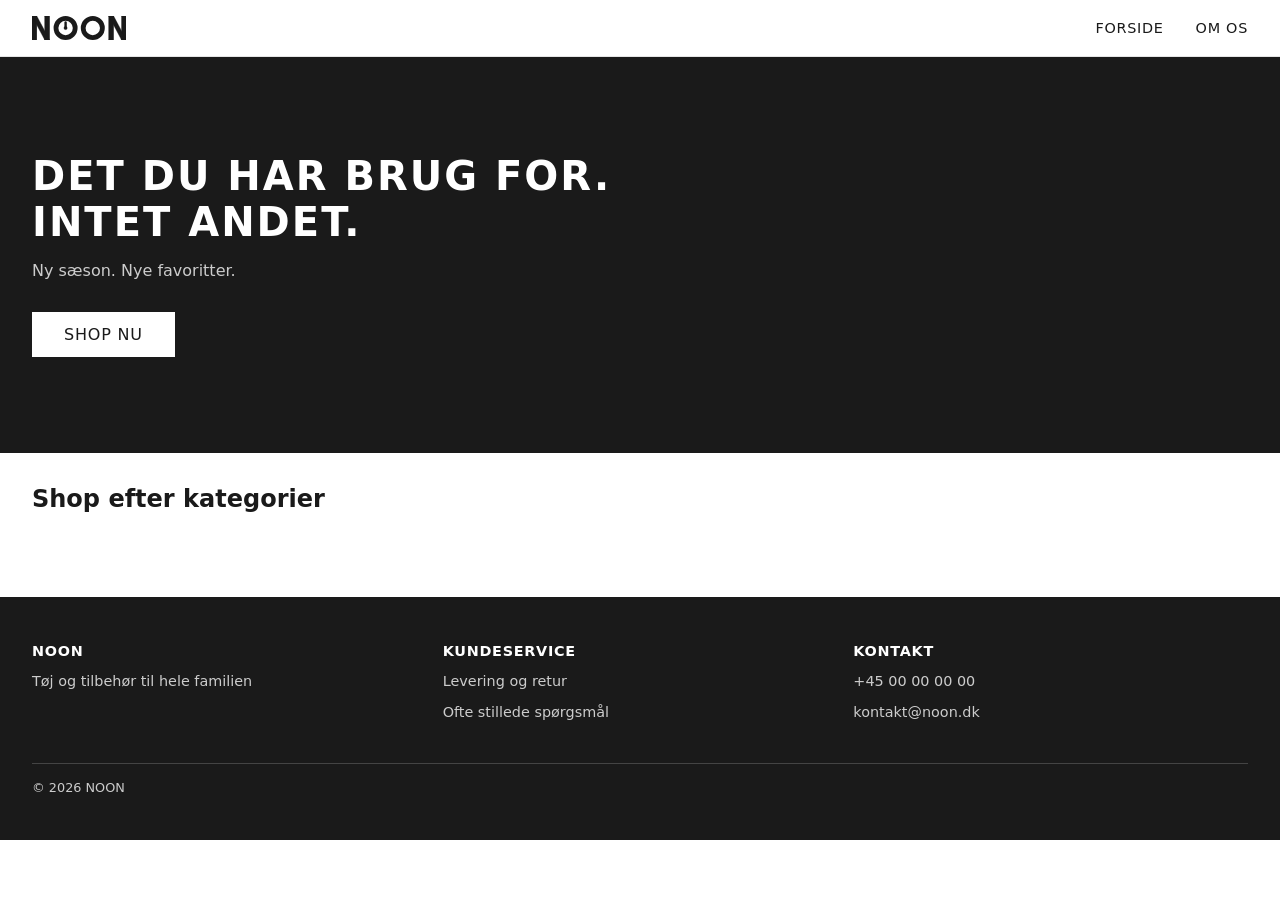
<file: index.html>
<!doctype html>
<html lang="da">
  <head>
    <meta charset="UTF-8" />
    <meta name="viewport" content="width=device-width, initial-scale=1.0" />
    <title>Forside</title>
    <link rel="stylesheet" href="css/style.css" />
  </head>

  <body>
    <header>
      <nav>
        <a href="index.html" class="logo" aria-label="NOON forside">
          <svg viewBox="0 0 236 60" fill="currentColor" stroke="currentColor">
            <rect x="0" y="0" width="12" height="60" />
            <rect x="32" y="0" width="12" height="60" />
            <polygon points="0,0 12,0 44,60 32,60" />
            <circle cx="84" cy="30" r="24" fill="none" stroke-width="12" />
            <line x1="84" y1="30" x2="84" y2="16" stroke-width="6" stroke-linecap="round" />
            <circle cx="84" cy="30" r="4" />
            <circle cx="152" cy="30" r="24" fill="none" stroke-width="12" />
            <rect x="192" y="0" width="12" height="60" />
            <rect x="224" y="0" width="12" height="60" />
            <polygon points="192,0 204,0 236,60 224,60" />
          </svg>
        </a>
        <a href="index.html">Forside</a>
        <a href="about.html">Om os</a>
      </nav>
    </header>
    <main>
      <section class="hero">
        <h1>Det du har brug for. Intet andet.</h1>
        <p>Ny sæson. Nye favoritter.</p>
        <a href="#catListeContainer">Shop nu</a>
      </section>
      <h2>Shop efter kategorier</h2>
      <section id="catListeContainer"></section>
    </main>

    <footer>
      <div>
        <h3>NOON</h3>
        <p>Tøj og tilbehør til hele familien</p>
      </div>
      <div>
        <h3>Kundeservice</h3>
        <p>Levering og retur</p>
        <p>Ofte stillede spørgsmål</p>
      </div>
      <div>
        <h3>Kontakt</h3>
        <p><a href="tel:+4500000000">+45 00 00 00 00</a></p>
        <p><a href="mailto:kontakt@noon.dk">kontakt@noon.dk</a></p>
      </div>
      <p class="copyright">© 2026 NOON</p>
    </footer>
    <script src="index.js"></script>
  </body>
</html>
</file>
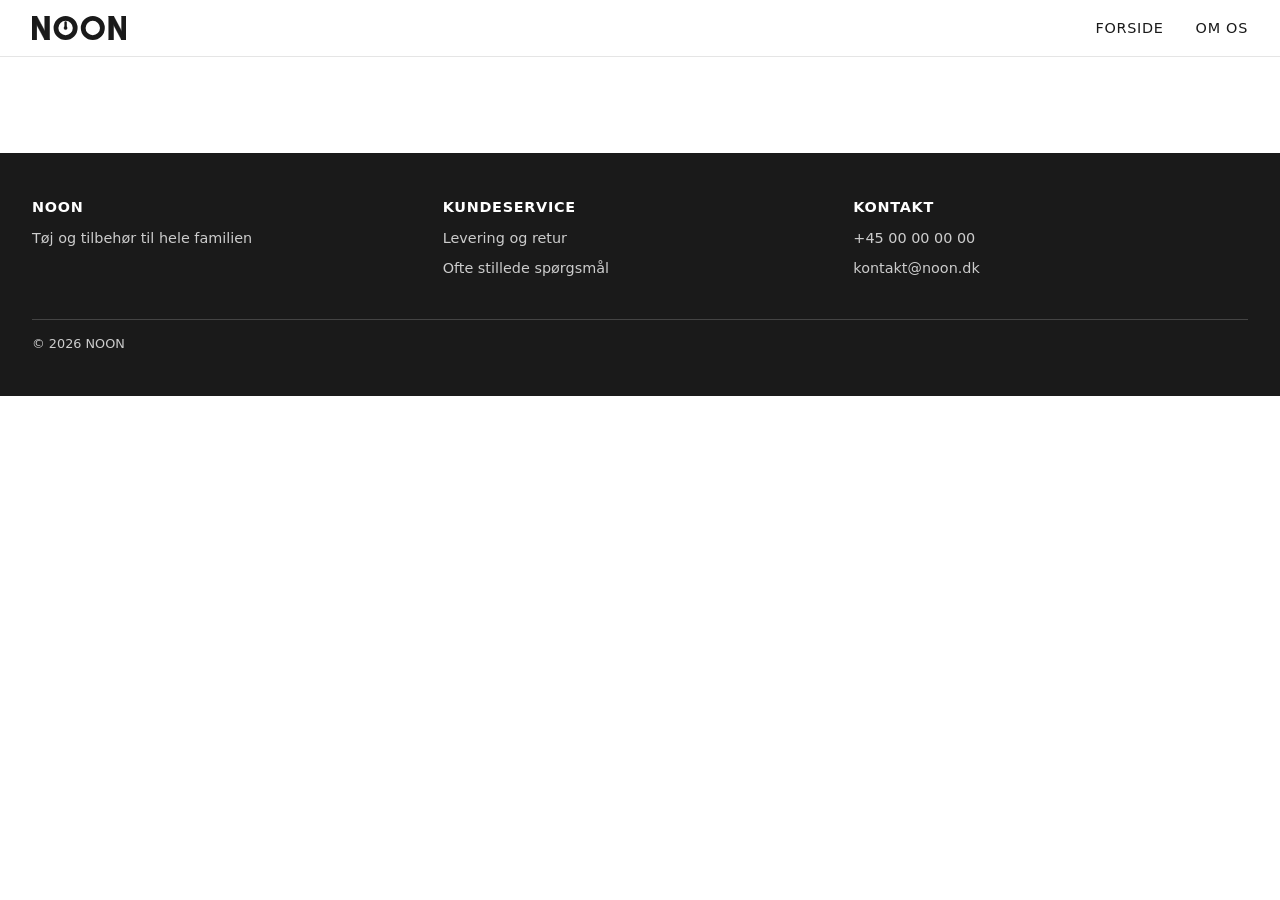
<file: productdetails.html>
<!doctype html>
<html lang="da">
  <head>
    <meta charset="UTF-8" />
    <meta name="viewport" content="width=device-width, initial-scale=1.0" />
    <title>Produkt</title>
    <link rel="stylesheet" href="css/style.css" />
  </head>
  <body>
    <header>
      <nav>
        <a href="index.html" class="logo" aria-label="NOON forside">
          <svg viewBox="0 0 236 60" fill="currentColor" stroke="currentColor">
            <rect x="0" y="0" width="12" height="60" />
            <rect x="32" y="0" width="12" height="60" />
            <polygon points="0,0 12,0 44,60 32,60" />
            <circle cx="84" cy="30" r="24" fill="none" stroke-width="12" />
            <line x1="84" y1="30" x2="84" y2="16" stroke-width="6" stroke-linecap="round" />
            <circle cx="84" cy="30" r="4" />
            <circle cx="152" cy="30" r="24" fill="none" stroke-width="12" />
            <rect x="192" y="0" width="12" height="60" />
            <rect x="224" y="0" width="12" height="60" />
            <polygon points="192,0 204,0 236,60 224,60" />
          </svg>
        </a>
        <a href="index.html">Forside</a>
        <a href="about.html">Om os</a>
      </nav>
    </header>
    <!-- <h1>NOON</h1> -->
    <main id="productContainer"></main>
    <footer>
      <div>
        <h3>NOON</h3>
        <p>Tøj og tilbehør til hele familien</p>
      </div>
      <div>
        <h3>Kundeservice</h3>
        <p>Levering og retur</p>
        <p>Ofte stillede spørgsmål</p>
      </div>
      <div>
        <h3>Kontakt</h3>
        <p><a href="tel:+4500000000">+45 00 00 00 00</a></p>
        <p><a href="mailto:kontakt@noon.dk">kontakt@noon.dk</a></p>
      </div>
      <p class="copyright">© 2026 NOON</p>
    </footer>
    <script src="productdetails.js"></script>
  </body>
</html>
</file>
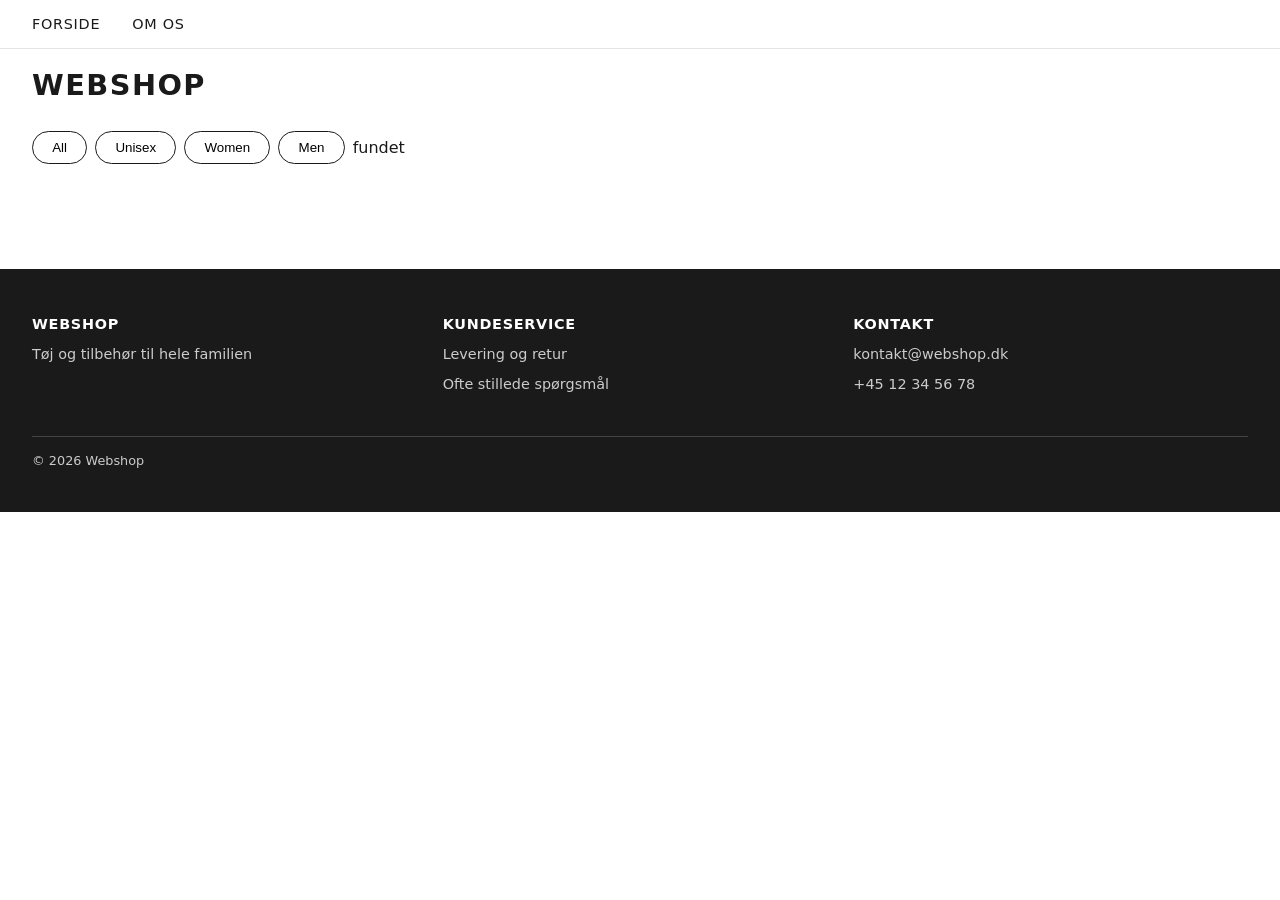
<file: productlist.html>
<!doctype html>
<html lang="en">
  <head>
    <meta charset="UTF-8" />
    <meta name="viewport" content="width=device-width, initial-scale=1.0" />
    <title>Produkter</title>
    <link rel="stylesheet" href="css/style.css" />
  </head>
  <body>
    <header>
      <nav>
        <a href="index.html">Forside</a>
        <a href="about.html">Om os</a>
      </nav>
    </header>
    <main>
      <h1>Webshop</h1>
      <h2>Produktliste</h2>
      <div class="filter">
        <button>All</button>
        <button>Unisex</button>
        <button>Women</button>
        <button>Men</button>
        <p><span class="antal"></span> fundet</p>
      </div>
      <section class="produktliste"></section>
    </main>
    <footer>
      <div>
        <h3>Webshop</h3>
        <p>Tøj og tilbehør til hele familien</p>
      </div>
      <div>
        <h3>Kundeservice</h3>
        <p>Levering og retur</p>
        <p>Ofte stillede spørgsmål</p>
      </div>
      <div>
        <h3>Kontakt</h3>
        <p>kontakt@webshop.dk</p>
        <p>+45 12 34 56 78</p>
      </div>
      <p class="copyright">© 2026 Webshop</p>
    </footer>
    <script src="productlist.js"></script>
  </body>
</html>
</file>
<file: css/style.css>
html {
  font-family:
    system-ui,
    -apple-system,
    BlinkMacSystemFont,
    "Segoe UI",
    Roboto,
    "Helvetica Neue",
    sans-serif;
  color: #1a1a1a;
}

body {
  margin: 0;
}

body > h1,
body > h2 {
  padding: 0 2rem;
}

h1 {
  font-size: 1.8rem;
  letter-spacing: 0.05em;
  text-transform: uppercase;
}

/* nav */
nav {
  display: flex;
  gap: 2rem;
  padding: 1rem 2rem;
  border-bottom: 1px solid #e5e5e5;
}

nav a {
  text-decoration: none;
  color: #1a1a1a;
  font-size: 0.9rem;
  text-transform: uppercase;
  letter-spacing: 0.05em;
}

nav a:hover {
  text-decoration: underline;
}

/* productlist.html */
.produktliste {
  display: grid;
  grid-template-columns: repeat(auto-fill, minmax(220px, 1fr));
  gap: 2rem 1rem;
  padding: 0 2rem;
}

.card-link {
  display: grid;
  grid-template-rows: subgrid;
  grid-row: span 5;
  gap: 0.3rem;
  position: relative;
  text-decoration: none;
  color: inherit;
}

.produktliste .card {
  display: contents;
}

.card img {
  width: 100%;
  aspect-ratio: 3 / 4;
  object-fit: cover;
  background-color: #f5f5f5;
}

.card-link:hover img {
  opacity: 0.85;
}

.card h2 {
  font-size: 0.95rem;
  font-weight: 500;
  margin: 0.5rem 0 0;
}

.card h3 {
  font-size: 0.75rem;
  font-weight: 400;
  text-transform: uppercase;
  letter-spacing: 0.05em;
  color: #777;
  margin: 0;
}

.card p {
  font-size: 0.9rem;
  margin: 0;
}

.card span {
  color: #777;
  text-decoration: line-through;
}

img {
  max-width: 100%;
}

/* filterknapper */
.filter {
  display: flex;
  gap: 0.5rem;
  padding: 0 2rem 2rem;
}

.filter button {
  padding: 0.5rem 1.2rem;
  border: 1px solid #1a1a1a;
  border-radius: 2rem;
  background-color: white;
  cursor: pointer;
}

.filter button:hover {
  background-color: #1a1a1a;
  color: white;
}

/* betinget visning */
.udsolgt {
  filter: grayscale(1);
  opacity: 0.6;
  pointer-events: none;
}

.tilbudslabel,
.udsolgtlabel {
  position: absolute;
  top: 0.8rem;
  left: 0.8rem;
  margin: 0;
  padding: 0.3rem 0.6rem;
  font-size: 0.8rem;
  color: white;
}

.tilbudslabel {
  background-color: #c0392b;
}

.udsolgtlabel {
  background-color: #1a1a1a;
}

/* index.html */
#catListeContainer {
  display: grid;
  grid-template-columns: repeat(3, 1fr);
  gap: 1rem;
  padding: 0 2rem;
}

#catListeContainer a {
  padding: 3rem 1rem;
  background-color: #f5f5f5;
  text-decoration: none;
  color: inherit;
  text-align: center;
  text-transform: uppercase;
  letter-spacing: 0.05em;
}

#catListeContainer a:hover {
  background-color: #1a1a1a;
  color: white;
}

/* productdetails.html */
#productContainer {
  max-width: 600px;
  margin: 0 auto;
  padding: 1rem 2rem;
}

#productContainer a {
  color: #1a1a1a;
}

#productContainer button {
  padding: 0.8rem 2rem;
  border: none;
  background-color: #1a1a1a;
  color: white;
  cursor: pointer;
}

.billede {
  position: relative;
}

/* footer */
footer {
  display: grid;
  grid-template-columns: repeat(3, 1fr);
  gap: 1rem;
  margin-top: 4rem;
  padding: 2rem;
  background-color: #1a1a1a;
  color: #ccc;
  font-size: 0.9rem;
}

footer h3 {
  color: white;
  font-size: 0.9rem;
  text-transform: uppercase;
  letter-spacing: 0.05em;
}

footer .copyright {
  grid-column: 1 / -1;
  border-top: 1px solid #444;
  padding-top: 1rem;
  font-size: 0.8rem;
}
main > h1,
main > h2 {
  padding: 0 2rem;
}
.filter {
  display: flex;
  align-items: center;
  gap: 0.5rem;
  padding: 0 2rem 2rem;
}
footer a {
  color: inherit;
  text-decoration: none;
}
/* logo */
nav {
  align-items: center;
}

.logo {
  margin-right: auto;
}

.logo svg {
  display: block;
  height: 24px;
}
/* hero på forsiden */
.hero {
  padding: 6rem 2rem;
  margin-bottom: 2rem;
  background-color: #1a1a1a;
  color: white;
}

.hero h1 {
  max-width: 600px;
  margin: 0 0 1rem;
  font-size: 2.5rem;
}

.hero p {
  margin: 0 0 2rem;
  color: #ccc;
}

.hero a {
  display: inline-block;
  padding: 0.8rem 2rem;
  background-color: white;
  color: #1a1a1a;
  text-decoration: none;
  text-transform: uppercase;
  letter-spacing: 0.05em;
}

.hero a:hover {
  background-color: #ccc;
}
/* 404 */
.fejlkode {
  font-size: 6rem;
  font-weight: 800;
  line-height: 1;
  margin: 0 0 1rem;
  color: white;
}
</file>
